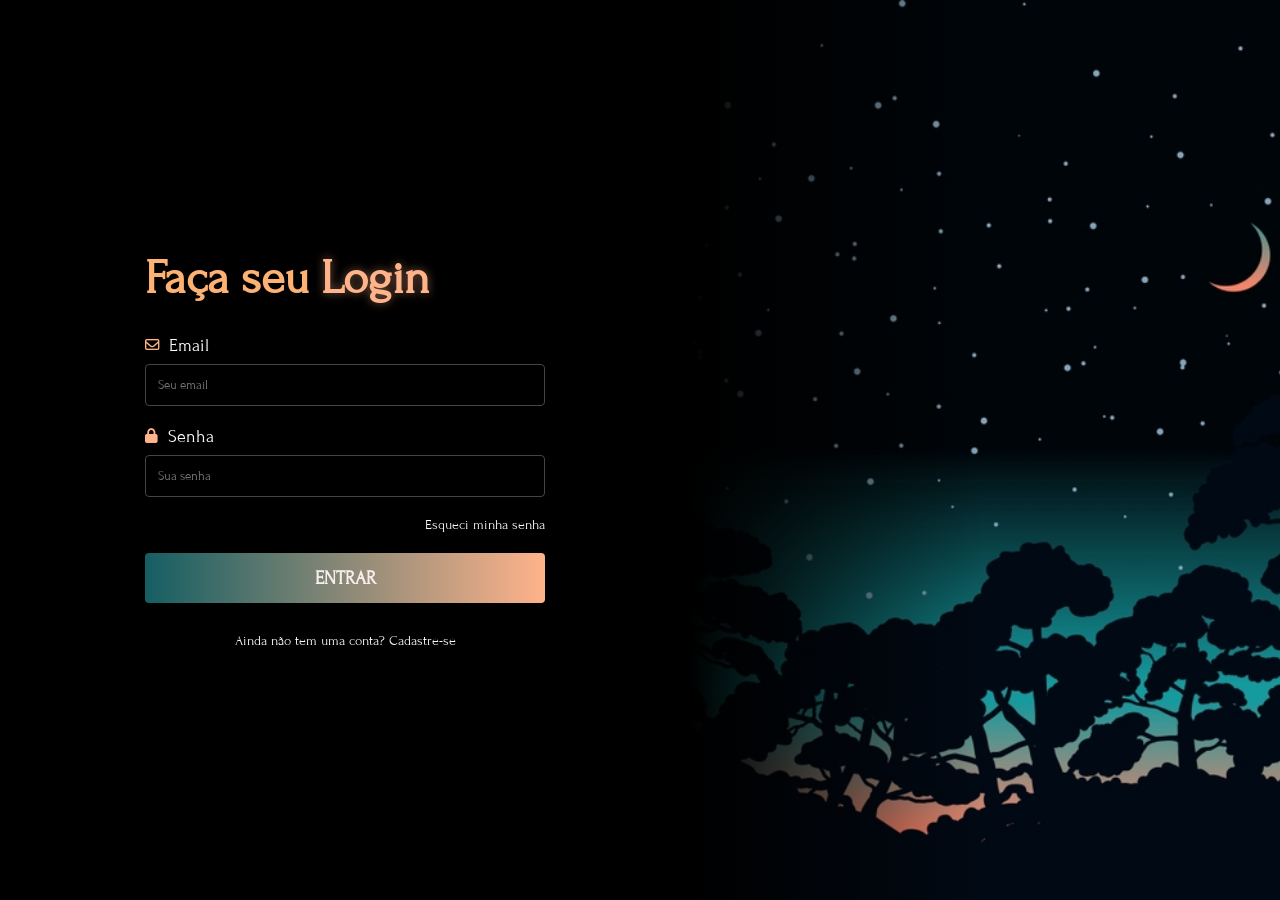
<file: index.html>
<!DOCTYPE html>
<html lang="pt-br">

<head>
    <meta charset="UTF-8">
    <title>Login Page</title>

    <link rel="preconnect" href="https://fonts.googleapis.com">
    <link rel="preconnect" href="https://fonts.gstatic.com" crossorigin>
    <link href="https://fonts.googleapis.com/css2?family=Forum&display=swap" rel="stylesheet">
  <link rel="icon" type="image/x-icon" href="Captura de tela 2026-05-06 155442.png">
    <link rel="stylesheet" href="login.css">

    <link rel="stylesheet" href="https://cdnjs.cloudflare.com/ajax/libs/font-awesome/6.0.0/css/all.min.css">

</head>

    <body>
    <div class="container">
        <section class="login-section">
            <div class="login-box">
                <h1>Faça seu <span>Login</span></h1>
                
                <form action="#">
                    <div class="input-group">
                        <label for="email"><i class="fa-regular fa-envelope"></i> Email</label>
                        <input type="email" id="email" placeholder="Seu email" required>
                    </div>

                    <div class="input-group">
                        <label for="password"><i class="fa-solid fa-lock"></i> Senha</label>
                        <input type="password" id="password" placeholder="Sua senha" required>
                    </div>

                    <a href="#" class="forgot-password">Esqueci minha senha</a>

                    <button type="submit" class="btn-login">ENTRAR</button>

                   <a href="cadastro.html" class="signup-link">Ainda não tem uma conta? <span>Cadastre-se</span></a>
                </form>
            </div>
            
        </section>

        <section class="image-section"></section>
        <script src="login.js"></script>
    </div>
</body>
</file>
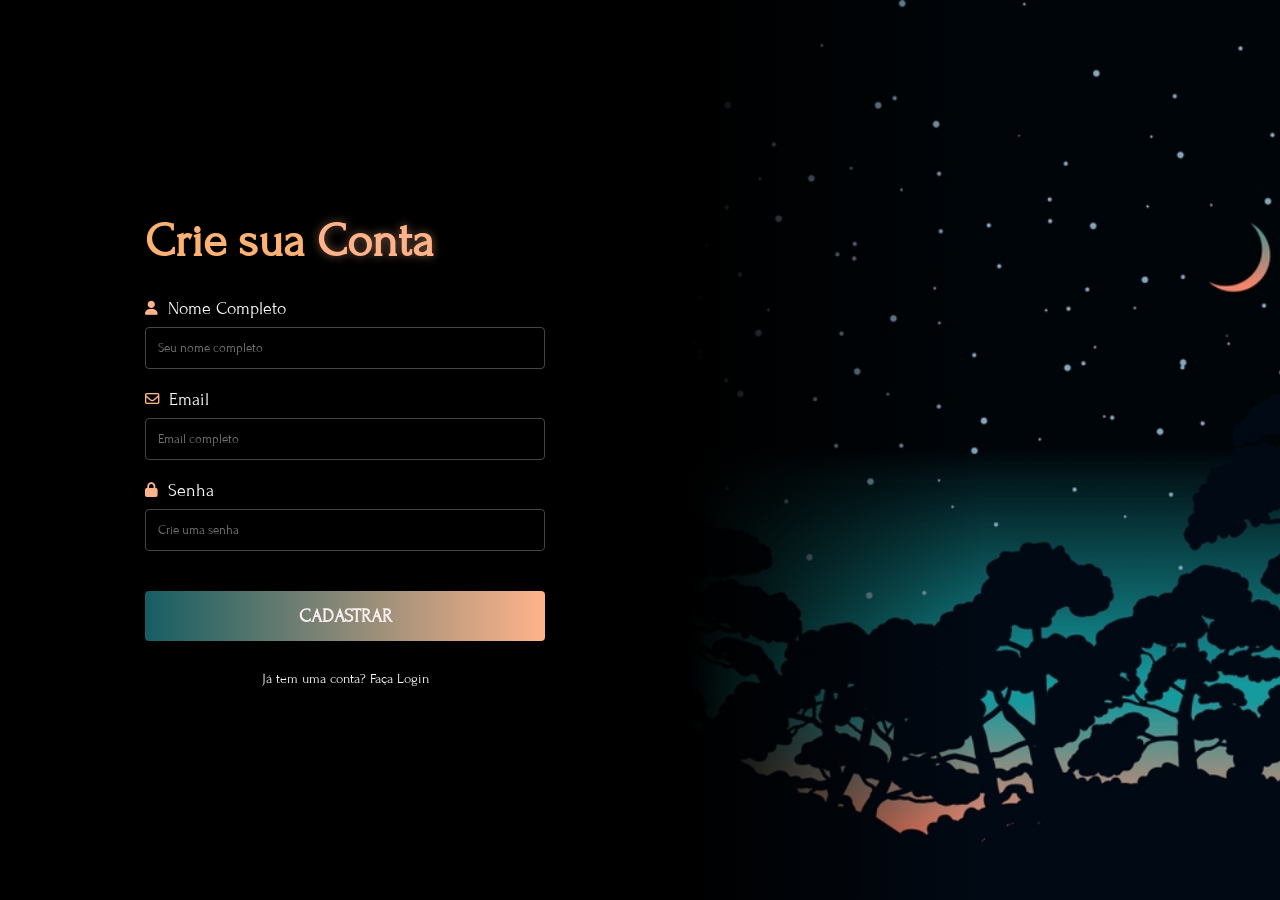
<file: cadastro.html>
<!DOCTYPE html>
<html lang="pt-br">
<head>
    <meta charset="UTF-8">
    <title>Página de Cadastro</title>
    
    <link rel="preconnect" href="https://fonts.googleapis.com">
    <link rel="preconnect" href="https://fonts.gstatic.com" crossorigin>
    <link href="https://fonts.googleapis.com/css2?family=Forum&display=swap" rel="stylesheet">
    <link rel="icon" type="image/x-icon" href="Captura de tela 2026-05-06 155442.png">
    <link rel="stylesheet" href="login.css">
    
    <link rel="stylesheet" href="https://cdnjs.cloudflare.com/ajax/libs/font-awesome/6.0.0/css/all.min.css">
</head>
<body>
    <div class="container">
        <section class="login-section">
            <div class="login-box">
                <h1>Crie sua <span>Conta</span></h1>
                
                <form id="auth-form"> 
                    <div class="input-group">
                        <label for="reg-nome"><i class="fa-solid fa-user"></i> Nome Completo</label>
                        <input type="text" id="reg-nome" placeholder="Seu nome completo" required>
                    </div>

                    <div class="input-group">
                        <label for="email"><i class="fa-regular fa-envelope"></i> Email</label>
                        <input type="email" id="email" placeholder="Email completo" required>
                    </div>

                    <div class="input-group">
                        <label for="password"><i class="fa-solid fa-lock"></i> Senha</label>
                        <input type="password" id="password" placeholder="Crie uma senha" required>
                    </div>

                    <button type="submit" class="btn-login">CADASTRAR</button>

                    <a href="index.html" class="signup-link">Já tem uma conta? <span>Faça Login</span></a>
                </form>
            </div>
        </section>

        <section class="image-section"></section>
    </div> <script src="cadastro.js"></script>
</body>
</html>
</file>
<file: login.css>
/* 1. Reset e Fonte Global */
* {
    margin: 0;
    padding: 0;
    box-sizing: border-box;
    font-family: 'Forum', serif; /* Sua fonte escolhida */
}

body {
    background-color: #000;
    color: rgb(253, 177, 115);
    overflow: hidden; /* Evita barras de rolagem desnecessárias */
}

/* 2. Estrutura Lado a Lado */
.container {
    display: flex;
    height: 100vh;
}

.login-section {
    flex: 1;
    display: flex;
    align-items: center;
    justify-content: center;
    padding: 0 50px;
}

.login-box {
    width: 100%;
    max-width: 400px;
}

/* 3. Título e Links */
h1 {
    font-size: 3rem;
    margin-bottom: 30px;
}

h1 span {
    color: #ffb38a; /* Bege alaranjado da lua/horizonte */
    text-shadow: 0 0 10px rgba(255, 179, 138, 0.5);
}

.forgot-password, .signup-link {
    display: block;
    color: #fafafa;
    text-decoration: none;
    font-size: 0.9rem;
    margin-top: 10px;
    transition: 0.3s;
}

.forgot-password { text-align: right; }
.signup-link { text-align: center; margin-top: 30px; }

.forgot-password:hover, .signup-link:hover {
    color: #ffb38a;
}

/* 4. Inputs e Ícones */
.input-group {
    margin-bottom: 20px;
}

label {
    display: flex;
    align-items: center;
    gap: 10px;
    margin-bottom: 8px;
    font-size: 1.1rem;
    color: #fcfcfc;
}

label i {
    color: #ffb38a;
    font-size: 0.9rem;
}

/* 4. Inputs e Ícones */
.input-group {
    margin-bottom: 20px;
}

input {
    width: 100%;
    padding: 12px;
    background-color: transparent; /* Remove a barra branca */
    border: 1px solid #444;        /* Cria uma borda cinza escura visível no preto */
    border-radius: 4px;
    color: white;                  /* Cor do texto que você digita */
    outline: none;
    font-family: 'Forum', serif;
    transition: 0.3s;
}

/* 5. Botão com Degradê */
.btn-login {
    width: 100%;
    padding: 14px;
    margin-top: 20px;
    border: none;
    border-radius: 4px;
   background: linear-gradient(to right, #155e63, #ffb38a);
    color: rgb(247, 239, 239);
    font-size: 1.2rem;
    font-family: 'Forum', serif;
    font-weight: bold;
    cursor: pointer;
    transition: 0.3s;
}

.btn-login:hover {
    filter: brightness(1.2);
    transform: translateY(-2px);
}

/* 6. Seção da Imagem (O Gran Finale) */
.image-section {
    flex: 1;
    /* Aqui colocamos um degradê PRETO por cima da imagem no próprio carregamento */
    background-image: linear-gradient(to right, #000 0%, transparent 50%), url('image.jpg');
    background-size: cover;
    background-position: center;
    background-repeat: no-repeat;
    min-height: 100vh;
}

input:focus {
    border-image: linear-gradient(to left, #155e63, #ffb38a) 1;
    box-shadow: 0 0 10px rgba(112, 98, 216, 0.3);
    transition: 0.3s;
}
/* Container principal da tela de login */
#login-screen {
    width: 100vw;
    height: 100vh;
    display: flex;
    align-items: center;
    justify-content: center;
    
    /* 1. ADICIONE A FOTO DE FUNDO AQUI */
    /* Substitua o link abaixo pela URL da imagem que você desejar */
    background-image: linear-gradient(rgba(0, 0, 0, 0.75), rgba(0, 0, 0, 0.85)), 
                      url('image.jpg');
    
    /* 2. CONFIGURAÇÕES DE POSICIONAMENTO DA FOTO */
    background-size: cover;        /* Faz a foto cobrir a tela inteira sem distorcer */
    background-position: center;    /* Centraliza a imagem na tela */
    background-repeat: no-repeat;  /* Impede que a imagem fique se repetindo */
    position: fixed;
    top: 0;
    left: 0;
    z-index: 9999; /* Garante que fique por cima do dashboard antes do login */
}
/* O card onde ficam os inputs de usuário e senha */
.login-card {
    background: rgba(17, 17, 18, 0.65) !important; /* Fundo escuro translúcido */
    backdrop-filter: blur(15px);                  /* Desfoca a foto que está atrás do card */
    border: 1px solid rgba(255, 255, 255, 0.05);  /* Borda sutil de vidro */
    padding: 40px;
    border-radius: 16px;
    width: 100%;
    max-width: 400px;
    box-shadow: 0 20px 50px rgba(0, 0, 0, 0.5);
}
</file>
